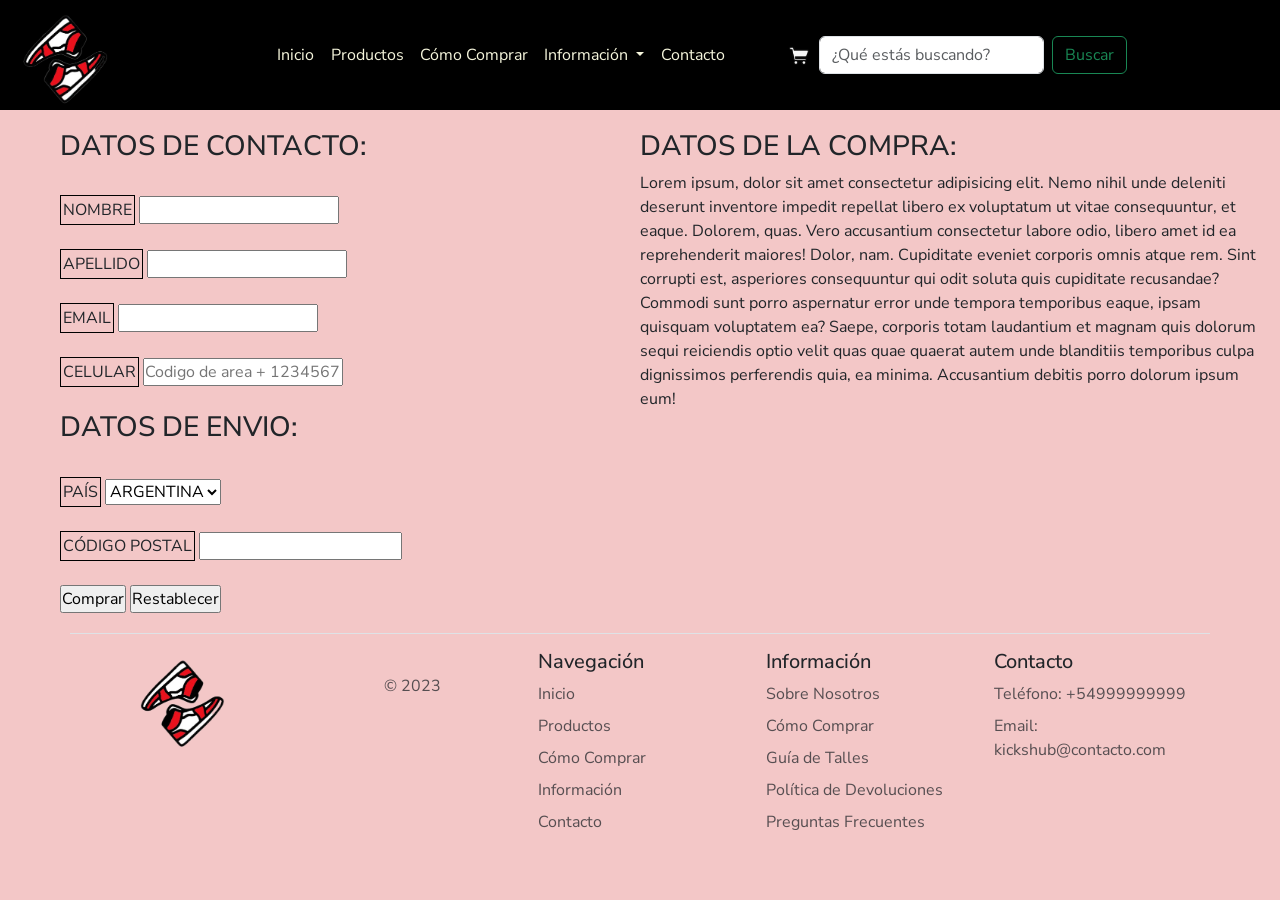
<file: pages/carrito.html>
<!DOCTYPE html>
<html lang="en">

<head>
    <meta charset="UTF-8">
    <meta name="viewport" content="width=device-width, initial-scale=1.0">
    <title>Document</title>
    <!-- CSS -->
    <link rel="stylesheet" href="../css/style.css">
    <link rel="shortcut icon" href="../img/Jordan color remove .png" type="image/x-icon">
    <!-- Font -->
    <link rel="preconnect" href="https://fonts.googleapis.com">
    <link rel="preconnect" href="https://fonts.gstatic.com" crossorigin>
    <link href="https://fonts.googleapis.com/css2?family=Nunito+Sans&display=swap" rel="stylesheet">
    <!-- BOOTSTRAP -->
    <link href="https://cdn.jsdelivr.net/npm/bootstrap@5.3.0/dist/css/bootstrap.min.css" rel="stylesheet"
        integrity="sha384-9ndCyUaIbzAi2FUVXJi0CjmCapSmO7SnpJef0486qhLnuZ2cdeRhO02iuK6FUUVM" crossorigin="anonymous">
</head>

<body class="content">
    <header class="header">
        <nav class="navbar navbar-expand-lg bg-body-tertiary">
            <div class="contenedor container-fluid">
                <div class="divLogo">
                    <a class="logo navbar-brand" href="../index.html"><img class="logoImagen"
                            src="../img/Jordan color remove .png" alt="logo"></a>
                </div>
                <button class="navbar-toggler" type="button" data-bs-toggle="collapse"
                    data-bs-target="#navbarSupportedContent" aria-controls="navbarSupportedContent"
                    aria-expanded="false" aria-label="Toggle navigation">
                    <span class="navbar-toggler-icon"></span>
                </button>
                <div class="divUl collapse navbar-collapse" id="navbarSupportedContent">
                    <div class="divNavbar">
                        <div class="divLista">
                            <ul class="lista navbar-nav me-5 mb-2 mb-lg-0">
                                <li class="navLi nav-item">
                                    <a class="navTitulo nav-link" aria-current="page" href="../index.html">Inicio</a>
                                </li>
                                <li class="navLi nav-item">
                                    <a class="navTitulo nav-link" href="productos.html">Productos</a>
                                </li>
                                <li class="navLi nav-item">
                                    <a class="navTitulo nav-link" href="comocomprar.html">Cómo Comprar</a>
                                </li>
                                <li class="navLi listaInfo nav-item dropdown">
                                    <a class="navTitulo nav-link dropdown-toggle" href="#" role="button"
                                        data-bs-toggle="dropdown" aria-expanded="false">
                                        Información
                                    </a>
                                    <ul class="ulInfo dropdown-menu">
                                        <li><a class="itemInfo dropdown-item" href="informacion.html">Sobre Nosotros</a></li>
                                        <li><a class="itemInfo dropdown-item" href="comocomprar.html">Cómo Comprar</a></li>
                                        <li><a class="itemInfo dropdown-item" href="informacion.html">Guía de Talles</a></li>
                                        <li><a class="itemInfo dropdown-item" href="informacion.html">Política de Devoluciones</a></li>
                                        <li><a class="itemInfo dropdown-item" href="informacion.html">Preguntas Frecuentes</a></li>
                                    </ul>
                                </li>
                                <li class="navLi nav-item">
                                    <a class="navTitulo nav-link" href="contacto.html">Contacto</a>
                                </li>
                            </ul>
                        </div>
                        <div class="busqueda">
                            <a href="carrito.html"><img class="carrito" src="../img/carrito-removebg-preview (2).png" alt="carrito"></a>
                            <form class="d-flex" role="search">
                                <input class="form-control me-2" type="search" placeholder="¿Qué estás buscando?"
                                    aria-label="Search">
                                <button class="btn btn-outline-success" type="submit">Buscar</button>
                            </form>
                        </div>
                    </div>
                </div>
            </div>
        </nav>
    </header>

    <div class="contactoContentCarrito">
        <div class="column">
            <div class="contactoForm">
                <form action="" class="formulario">
                    <h3>DATOS DE CONTACTO:</h3>

                    <br>

                    <label for="nombre">NOMBRE</label>
                    <input type="text" required class="inputContacto" id="nombre" >

                    <br><br>

                    <label for="apellido">APELLIDO</label>
                    <input type="text" required class="inputContacto" id="apellido">

                    <br><br>

                    <label for="email">EMAIL</label>
                    <input type="email" required class="inputContacto" id="email">

                    <br><br>

                    <label for="celular">CELULAR</label>
                    <input type="tel" pattern="[0-9]{10}" inputmode="numeric" id="celular"
                        placeholder="Codigo de area + 1234567" class="inputContacto" required>

                    <br><br>

                    <h3>DATOS DE ENVIO:</h3>

                    <br>

                    <label for="pais">PAÍS</label>
                    <select name="pais" id="pais">
                        <option value="argentina">ARGENTINA</option>
                        <option value="uruguay">URUGUAY</option>
                    </select>

                    <br><br>

                    <label for="cod">CÓDIGO POSTAL</label>
                    <input type="text" pattern="[0-9]{5}" required id="cod">

                    <br><br>

                    <input type="submit" value="Comprar" id="enviar">
                    <input type="reset" value="Restablecer" id="reset">
                </form>
            </div>
        </div>

        <div class="column">
            <div class="datosCompra">
                <h3>DATOS DE LA COMPRA:</h3>

                <p>Lorem ipsum, dolor sit amet consectetur adipisicing elit. Nemo nihil unde deleniti deserunt inventore
                    impedit repellat libero ex voluptatum ut vitae consequuntur, et eaque. Dolorem, quas. Vero
                    accusantium consectetur labore odio, libero amet id ea reprehenderit maiores! Dolor, nam. Cupiditate
                    eveniet corporis omnis atque rem. Sint corrupti est, asperiores consequuntur qui odit soluta quis
                    cupiditate recusandae? Commodi sunt porro aspernatur error unde tempora temporibus eaque, ipsam
                    quisquam voluptatem ea? Saepe, corporis totam laudantium et magnam quis dolorum sequi reiciendis
                    optio velit quas quae quaerat autem unde blanditiis temporibus culpa dignissimos perferendis quia,
                    ea minima. Accusantium debitis porro dolorum ipsum eum!</p>
            </div>
        </div>
    </div>

    <div class="footer">
        <div class="container">
            <footer class="row row-cols-1 row-cols-sm-2 row-cols-md-5 py-3 my-auto border-top">
                <div class="col mb-3">
                    <a href="../index.html"
                        class="d-flex align-items-center mb-3 link-body-emphasis text-decoration-none justify-content-center text-center">
                        <img src="../img/Jordan color remove .png" alt="logo" class="logoFooter">
                    </a>
                </div>

                <div class="col mb-3">
                    <p class="d-flex align-items-center mb-3 pt-4 text-body-secondary justify-content-center text-center">© 2023
                    </p>
                </div>

                <div class="col mb-3">
                    <h5>Navegación</h5>
                    <ul class="nav flex-column">
                        <li class="nav-item mb-2"><a href="../index.html"
                                class="nav-link p-0 text-body-secondary">Inicio</a></li>
                        <li class="nav-item mb-2"><a href="productos.html"
                                class="nav-link p-0 text-body-secondary">Productos</a>
                        </li>
                        <li class="nav-item mb-2"><a href="comocomprar.html"
                                class="nav-link p-0 text-body-secondary">Cómo
                                Comprar</a>
                        </li>
                        <li class="nav-item mb-2"><a href="informacion.html"
                                class="nav-link p-0 text-body-secondary">Información</a>
                        </li>
                        <li class="nav-item mb-2"><a href="contacto.html"
                                class="nav-link p-0 text-body-secondary">Contacto</a>
                        </li>
                    </ul>
                </div>

                <div class="col mb-3">
                    <h5>Información</h5>
                    <ul class="nav flex-column">
                        <li class="nav-item mb-2"><a href="informacion.html"
                                class="nav-link p-0 text-body-secondary">Sobre
                                Nosotros</a></li>
                        <li class="nav-item mb-2"><a href="comocomprar.html"
                                class="nav-link p-0 text-body-secondary">Cómo
                                Comprar</a>
                        </li>
                        <li class="nav-item mb-2"><a href="informacion.html"
                                class="nav-link p-0 text-body-secondary">Guía de
                                Talles</a></li>
                        <li class="nav-item mb-2"><a href="informacion.html"
                                class="nav-link p-0 text-body-secondary">Política de
                                Devoluciones</a></li>
                        <li class="nav-item mb-2"><a href="informacion.html"
                                class="nav-link p-0 text-body-secondary">Preguntas
                                Frecuentes</a></li>
                    </ul>
                </div>

                <div class="col mb-3">
                    <h5>Contacto</h5>
                    <ul class="nav flex-column">
                        <li class="nav-item mb-2"><a href="#" class="nav-link p-0 text-body-secondary">Teléfono:
                                +54999999999</a></li>
                        <li class="nav-item mb-2"><a href="#" class="nav-link p-0 text-body-secondary">Email:
                                kickshub@contacto.com</a></li>
                    </ul>
                </div>
            </footer>
        </div>
    </div>

    <script src="https://cdn.jsdelivr.net/npm/bootstrap@5.3.0/dist/js/bootstrap.bundle.min.js"
        integrity="sha384-geWF76RCwLtnZ8qwWowPQNguL3RmwHVBC9FhGdlKrxdiJJigb/j/68SIy3Te4Bkz" crossorigin="anonymous">
        </script>
</body>

</html>
</file>
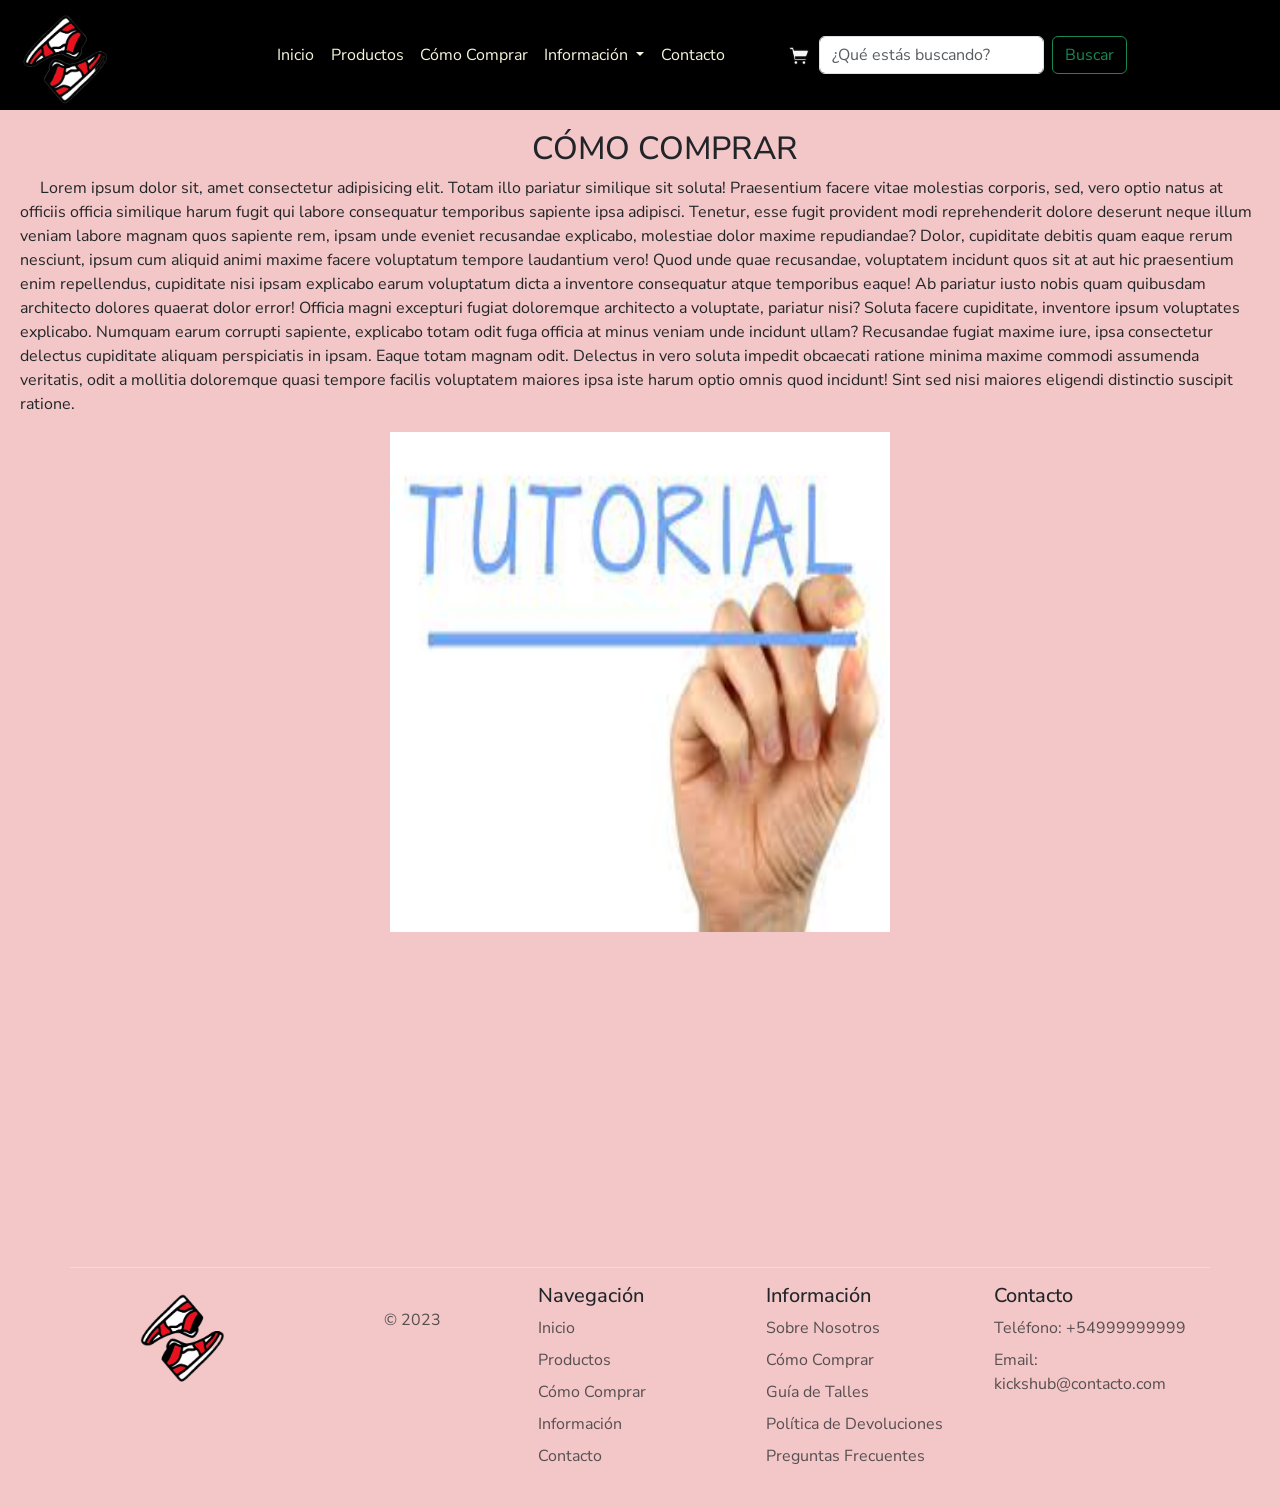
<file: pages/comocomprar.html>
<!DOCTYPE html>
<html lang="en">

<head>
    <meta charset="UTF-8">
    <meta name="viewport" content="width=device-width, initial-scale=1.0">
    <title>CÓMO COMPRAR | KICK'S HUB</title>
    <!-- CSS -->
    <link rel="stylesheet" href="../css/style.css">
    <link rel="shortcut icon" href="../img/Jordan color remove .png" type="image/x-icon">
    <!-- Font -->
    <link rel="preconnect" href="https://fonts.googleapis.com">
    <link rel="preconnect" href="https://fonts.gstatic.com" crossorigin>
    <link href="https://fonts.googleapis.com/css2?family=Nunito+Sans&display=swap" rel="stylesheet">
    <!-- BOOTSTRAP -->
    <link href="https://cdn.jsdelivr.net/npm/bootstrap@5.3.0/dist/css/bootstrap.min.css" rel="stylesheet"
        integrity="sha384-9ndCyUaIbzAi2FUVXJi0CjmCapSmO7SnpJef0486qhLnuZ2cdeRhO02iuK6FUUVM" crossorigin="anonymous">
</head>

<body class="content">
    <header class="header">
        <nav class="navbar navbar-expand-lg bg-body-tertiary">
            <div class="contenedor container-fluid">
                <div class="divLogo">
                    <a class="logo navbar-brand" href="../index.html"><img class="logoImagen"
                            src="../img/Jordan color remove .png" alt="logo"></a>
                </div>
                <button class="navbar-toggler" type="button" data-bs-toggle="collapse"
                    data-bs-target="#navbarSupportedContent" aria-controls="navbarSupportedContent"
                    aria-expanded="false" aria-label="Toggle navigation">
                    <span class="navbar-toggler-icon"></span>
                </button>
                <div class="divUl collapse navbar-collapse" id="navbarSupportedContent">
                    <div class="divNavbar">
                        <div class="divLista">
                            <ul class="lista navbar-nav me-5 mb-2 mb-lg-0">
                                <li class="navLi nav-item">
                                    <a class="navTitulo nav-link" aria-current="page" href="../index.html">Inicio</a>
                                </li>
                                <li class="navLi nav-item">
                                    <a class="navTitulo nav-link" href="productos.html">Productos</a>
                                </li>
                                <li class="navLi nav-item">
                                    <a class="navTitulo nav-link" href="comocomprar.html">Cómo Comprar</a>
                                </li>
                                <li class="navLi listaInfo nav-item dropdown">
                                    <a class="navTitulo nav-link dropdown-toggle" href="#" role="button"
                                        data-bs-toggle="dropdown" aria-expanded="false">
                                        Información
                                    </a>
                                    <ul class="ulInfo dropdown-menu">
                                        <li><a class="itemInfo dropdown-item" href="informacion.html">Sobre Nosotros</a></li>
                                        <li><a class="itemInfo dropdown-item" href="comocomprar.html">Cómo Comprar</a></li>
                                        <li><a class="itemInfo dropdown-item" href="informacion.html">Guía de Talles</a></li>
                                        <li><a class="itemInfo dropdown-item" href="informacion.html">Política de Devoluciones</a></li>
                                        <li><a class="itemInfo dropdown-item" href="informacion.html">Preguntas Frecuentes</a></li>
                                    </ul>
                                </li>
                                <li class="navLi nav-item">
                                    <a class="navTitulo nav-link" href="contacto.html">Contacto</a>
                                </li>
                            </ul>
                        </div>
                        <div class="busqueda">
                            <a href="carrito.html"><img class="carrito" src="../img/carrito-removebg-preview (2).png" alt="carrito"></a>
                            <form class="d-flex" role="search">
                                <input class="form-control me-2" type="search" placeholder="¿Qué estás buscando?"
                                    aria-label="Search">
                                <button class="btn btn-outline-success" type="submit">Buscar</button>
                            </form>
                        </div>
                    </div>
                </div>
            </div>
        </nav>
    </header>

    <div class="comoComprar">
        <h2>CÓMO COMPRAR</h2>

        <div class="comoComprarContent">
            <p>Lorem ipsum dolor sit, amet consectetur adipisicing elit. Totam illo pariatur similique sit soluta!
                Praesentium facere vitae molestias corporis, sed, vero optio natus at officiis officia similique harum
                fugit qui labore consequatur temporibus sapiente ipsa adipisci. Tenetur, esse fugit provident modi
                reprehenderit dolore deserunt neque illum veniam labore magnam quos sapiente rem, ipsam unde eveniet
                recusandae explicabo, molestiae dolor maxime repudiandae? Dolor, cupiditate debitis quam eaque rerum
                nesciunt, ipsum cum aliquid animi maxime facere voluptatum tempore laudantium vero! Quod unde quae
                recusandae, voluptatem incidunt quos sit at aut hic praesentium enim repellendus, cupiditate nisi ipsam
                explicabo earum voluptatum dicta a inventore consequatur atque temporibus eaque! Ab pariatur iusto nobis
                quam quibusdam architecto dolores quaerat dolor error! Officia magni excepturi fugiat doloremque
                architecto a voluptate, pariatur nisi? Soluta facere cupiditate, inventore ipsum voluptates explicabo.
                Numquam earum corrupti sapiente, explicabo totam odit fuga officia at minus veniam unde incidunt ullam?
                Recusandae fugiat maxime iure, ipsa consectetur delectus cupiditate aliquam perspiciatis in ipsam. Eaque
                totam magnam odit. Delectus in vero soluta impedit obcaecati ratione minima maxime commodi assumenda
                veritatis, odit a mollitia doloremque quasi tempore facilis voluptatem maiores ipsa iste harum optio
                omnis quod incidunt! Sint sed nisi maiores eligendi distinctio suscipit ratione.</p>

            <img src="../img/tutorial-min.jpg" alt="imagenTutorial" class="imagenTutorial">

            <iframe class="videoTutorial" width="560" height="315" src="https://www.youtube.com/embed/YJcUXLaJD6o"
                title="YouTube video player" frameborder="0" ; autoplay; clipboard-write; encrypted-media; gyroscope;
                picture-in-picture; web-share" allowfullscreen></iframe>
        </div>
    </div>

    <div class="footer">
        <div class="container">
            <footer class="row row-cols-1 row-cols-sm-2 row-cols-md-5 py-3 my-auto border-top">
                <div class="col mb-3">
                    <a href="../index.html"
                        class="d-flex align-items-center mb-3 link-body-emphasis text-decoration-none justify-content-center text-center">
                        <img src="../img/Jordan color remove .png" alt="logo" class="logoFooter">
                    </a>
                </div>

                <div class="col mb-3">
                    <p class="d-flex align-items-center mb-3 justify-content-right pt-4 text-body-secondary justify-content-center text-center">© 2023
                    </p>
                </div>

                <div class="col mb-3">
                    <h5>Navegación</h5>
                    <ul class="nav flex-column">
                        <li class="nav-item mb-2"><a href="../index.html"
                                class="nav-link p-0 text-body-secondary">Inicio</a></li>
                        <li class="nav-item mb-2"><a href="productos.html"
                                class="nav-link p-0 text-body-secondary">Productos</a>
                        </li>
                        <li class="nav-item mb-2"><a href="comocomprar.html"
                                class="nav-link p-0 text-body-secondary">Cómo
                                Comprar</a>
                        </li>
                        <li class="nav-item mb-2"><a href="informacion.html" class="nav-link p-0 text-body-secondary">Información</a>
                        </li>
                        <li class="nav-item mb-2"><a href="contacto.html" class="nav-link p-0 text-body-secondary">Contacto</a>
                        </li>
                    </ul>
                </div>

                <div class="col mb-3">
                    <h5>Información</h5>
                    <ul class="nav flex-column">
                        <li class="nav-item mb-2"><a href="informacion.html" class="nav-link p-0 text-body-secondary">Sobre
                                Nosotros</a></li>
                        <li class="nav-item mb-2"><a href="comocomprar.html"
                                class="nav-link p-0 text-body-secondary">Cómo
                                Comprar</a>
                        </li>
                        <li class="nav-item mb-2"><a href="informacion.html" class="nav-link p-0 text-body-secondary">Guía de
                                Talles</a></li>
                        <li class="nav-item mb-2"><a href="informacion.html" class="nav-link p-0 text-body-secondary">Política de
                                Devoluciones</a></li>
                        <li class="nav-item mb-2"><a href="informacion.html" class="nav-link p-0 text-body-secondary">Preguntas
                                Frecuentes</a></li>
                    </ul>
                </div>

                <div class="col mb-3">
                    <h5>Contacto</h5>
                    <ul class="nav flex-column">
                        <li class="nav-item mb-2"><a href="#" class="nav-link p-0 text-body-secondary">Teléfono:
                                +54999999999</a></li>
                        <li class="nav-item mb-2"><a href="#" class="nav-link p-0 text-body-secondary">Email:
                                kickshub@contacto.com</a></li>
                    </ul>
                </div>
            </footer>
        </div>
    </div>
    <script src="https://cdn.jsdelivr.net/npm/bootstrap@5.3.0/dist/js/bootstrap.bundle.min.js" integrity="sha384-geWF76RCwLtnZ8qwWowPQNguL3RmwHVBC9FhGdlKrxdiJJigb/j/68SIy3Te4Bkz" crossorigin="anonymous">
    </script>
</body>

</html>
</file>
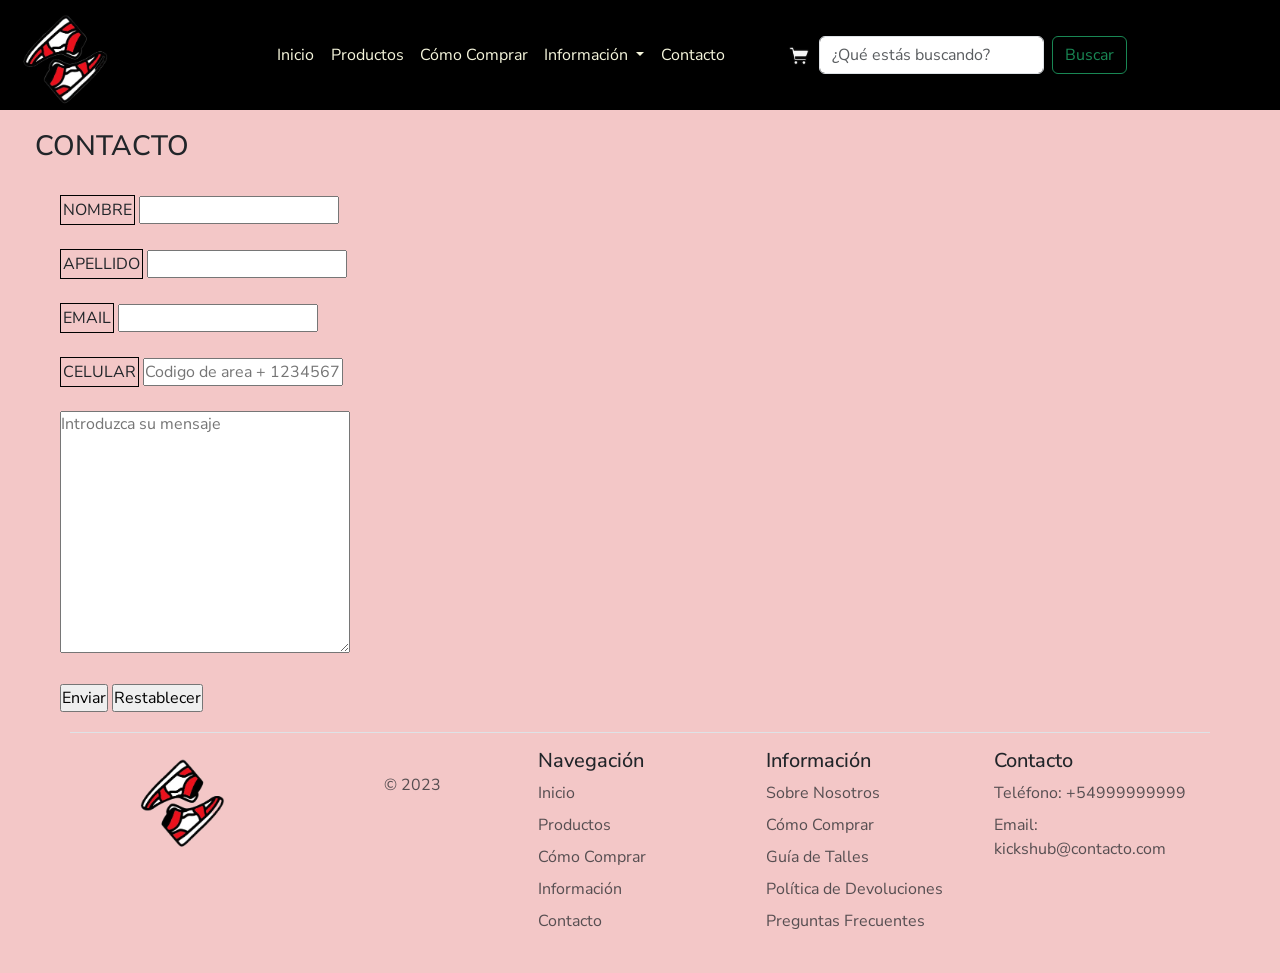
<file: pages/contacto.html>
<!DOCTYPE html>
<html lang="es">

<head>
    <meta charset="UTF-8">
    <meta name="viewport" content="width=device-width, initial-scale=1.0">
    <title>CONTACTO | KICK'S HUB</title>
    <!-- CSS -->
    <link rel="stylesheet" href="../css/style.css">
    <link rel="shortcut icon" href="../img/Jordan color remove .png" type="image/x-icon">
    <!-- Font -->
    <link rel="preconnect" href="https://fonts.googleapis.com">
    <link rel="preconnect" href="https://fonts.gstatic.com" crossorigin>
    <link href="https://fonts.googleapis.com/css2?family=Nunito+Sans&display=swap" rel="stylesheet">
    <!-- BOOTSTRAP -->
    <link href="https://cdn.jsdelivr.net/npm/bootstrap@5.3.0/dist/css/bootstrap.min.css" rel="stylesheet"
        integrity="sha384-9ndCyUaIbzAi2FUVXJi0CjmCapSmO7SnpJef0486qhLnuZ2cdeRhO02iuK6FUUVM" crossorigin="anonymous">
</head>

<body class="content">
    <header class="header">
        <nav class="navbar navbar-expand-lg bg-body-tertiary">
            <div class="contenedor container-fluid">
                <div class="divLogo">
                    <a class="logo navbar-brand" href="../index.html"><img class="logoImagen"
                            src="../img/Jordan color remove .png" alt="logo"></a>
                </div>
                <button class="navbar-toggler" type="button" data-bs-toggle="collapse"
                    data-bs-target="#navbarSupportedContent" aria-controls="navbarSupportedContent"
                    aria-expanded="false" aria-label="Toggle navigation">
                    <span class="navbar-toggler-icon"></span>
                </button>
                <div class="divUl collapse navbar-collapse" id="navbarSupportedContent">
                    <div class="divNavbar">
                        <div class="divLista">
                            <ul class="lista navbar-nav me-5 mb-2 mb-lg-0">
                                <li class="navLi nav-item">
                                    <a class="navTitulo nav-link" aria-current="page" href="../index.html">Inicio</a>
                                </li>
                                <li class="navLi nav-item">
                                    <a class="navTitulo nav-link" href="productos.html">Productos</a>
                                </li>
                                <li class="navLi nav-item">
                                    <a class="navTitulo nav-link" href="comocomprar.html">Cómo Comprar</a>
                                </li>
                                <li class="navLi listaInfo nav-item dropdown">
                                    <a class="navTitulo nav-link dropdown-toggle" href="#" role="button"
                                        data-bs-toggle="dropdown" aria-expanded="false">
                                        Información
                                    </a>
                                    <ul class="ulInfo dropdown-menu">
                                        <li><a class="itemInfo dropdown-item" href="informacion.html">Sobre Nosotros</a></li>
                                        <li><a class="itemInfo dropdown-item" href="comocomprar.html">Cómo Comprar</a></li>
                                        <li><a class="itemInfo dropdown-item" href="informacion.html">Guía de Talles</a></li>
                                        <li><a class="itemInfo dropdown-item" href="informacion.html">Política de Devoluciones</a></li>
                                        <li><a class="itemInfo dropdown-item" href="informacion.html">Preguntas Frecuentes</a></li>
                                    </ul>
                                </li>
                                <li class="navLi nav-item">
                                    <a class="navTitulo nav-link" href="contacto.html">Contacto</a>
                                </li>
                            </ul>
                        </div>
                        <div class="busqueda">
                            <a href="carrito.html"><img class="carrito" src="../img/carrito-removebg-preview (2).png" alt="carrito"></a>
                            <form class="d-flex" role="search">
                                <input class="form-control me-2" type="search" placeholder="¿Qué estás buscando?"
                                    aria-label="Search">
                                <button class="btn btn-outline-success" type="submit">Buscar</button>
                            </form>
                        </div>
                    </div>
                </div>
            </div>
        </nav>
    </header>

    <div class="contactoContent">

        <div class="h3ContactoDiv">
            <h3 class="h3Contacto">CONTACTO</h3>
        </div>

        <br>

        <div class="contactoForm">
            <form action="" class="formulario">
                <label for="nombre">NOMBRE</label>
                <input type="text" required class="inputContacto" id="nombre">

                <br><br>

                <label for="apellido">APELLIDO</label>
                <input type="text" required class="inputContacto" id="apellido">

                <br><br>

                <label for="email">EMAIL</label>
                <input type="email" required class="inputContacto" id="email">

                <br><br>

                <label for="celular">CELULAR</label>
                <input type="tel" pattern="[0-9]{10}" inputmode="numeric" id="celular" placeholder="Codigo de area + 1234567" class="inputContacto" required>

                <br><br>

                <textarea name="mensaje" id="mensaje" cols="30" rows="10" placeholder="Introduzca su mensaje" required></textarea>

                <br><br>

                <input type="submit" value="Enviar" id="enviar">
                <input type="reset" value="Restablecer" id="reset">

            </form>

        </div>

    </div>


    <div class="footer">
        <div class="container">
            <footer class="row row-cols-1 row-cols-sm-2 row-cols-md-5 py-3 my-auto border-top">
                <div class="col mb-3">
                    <a href="../index.html"
                        class="d-flex align-items-center mb-3 link-body-emphasis text-decoration-none justify-content-center text-center">
                        <img src="../img/Jordan color remove .png" alt="logo" class="logoFooter">
                    </a>
                </div>

                <div class="col mb-3">
                    <p class="d-flex align-items-center mb-3 pt-4 text-body-secondary justify-content-center text-center">© 2023
                    </p>
                </div>

                <div class="col mb-3">
                    <h5>Navegación</h5>
                    <ul class="nav flex-column">
                        <li class="nav-item mb-2"><a href="../index.html"
                                class="nav-link p-0 text-body-secondary">Inicio</a></li>
                        <li class="nav-item mb-2"><a href="productos.html"
                                class="nav-link p-0 text-body-secondary">Productos</a>
                        </li>
                        <li class="nav-item mb-2"><a href="comocomprar.html"
                                class="nav-link p-0 text-body-secondary">Cómo
                                Comprar</a>
                        </li>
                        <li class="nav-item mb-2"><a href="informacion.html"
                                class="nav-link p-0 text-body-secondary">Información</a>
                        </li>
                        <li class="nav-item mb-2"><a href="contacto.html"
                                class="nav-link p-0 text-body-secondary">Contacto</a>
                        </li>
                    </ul>
                </div>

                <div class="col mb-3">
                    <h5>Información</h5>
                    <ul class="nav flex-column">
                        <li class="nav-item mb-2"><a href="informacion.html"
                                class="nav-link p-0 text-body-secondary">Sobre
                                Nosotros</a></li>
                        <li class="nav-item mb-2"><a href="comocomprar.html"
                                class="nav-link p-0 text-body-secondary">Cómo
                                Comprar</a>
                        </li>
                        <li class="nav-item mb-2"><a href="informacion.html"
                                class="nav-link p-0 text-body-secondary">Guía de
                                Talles</a></li>
                        <li class="nav-item mb-2"><a href="informacion.html"
                                class="nav-link p-0 text-body-secondary">Política de
                                Devoluciones</a></li>
                        <li class="nav-item mb-2"><a href="informacion.html"
                                class="nav-link p-0 text-body-secondary">Preguntas
                                Frecuentes</a></li>
                    </ul>
                </div>

                <div class="col mb-3">
                    <h5>Contacto</h5>
                    <ul class="nav flex-column">
                        <li class="nav-item mb-2"><a href="#" class="nav-link p-0 text-body-secondary">Teléfono:
                                +54999999999</a></li>
                        <li class="nav-item mb-2"><a href="#" class="nav-link p-0 text-body-secondary">Email:
                                kickshub@contacto.com</a></li>
                    </ul>
                </div>
            </footer>
        </div>
    </div>

    <script src="https://cdn.jsdelivr.net/npm/bootstrap@5.3.0/dist/js/bootstrap.bundle.min.js"
        integrity="sha384-geWF76RCwLtnZ8qwWowPQNguL3RmwHVBC9FhGdlKrxdiJJigb/j/68SIy3Te4Bkz" crossorigin="anonymous">
        </script>
</body>

</html>
</file>
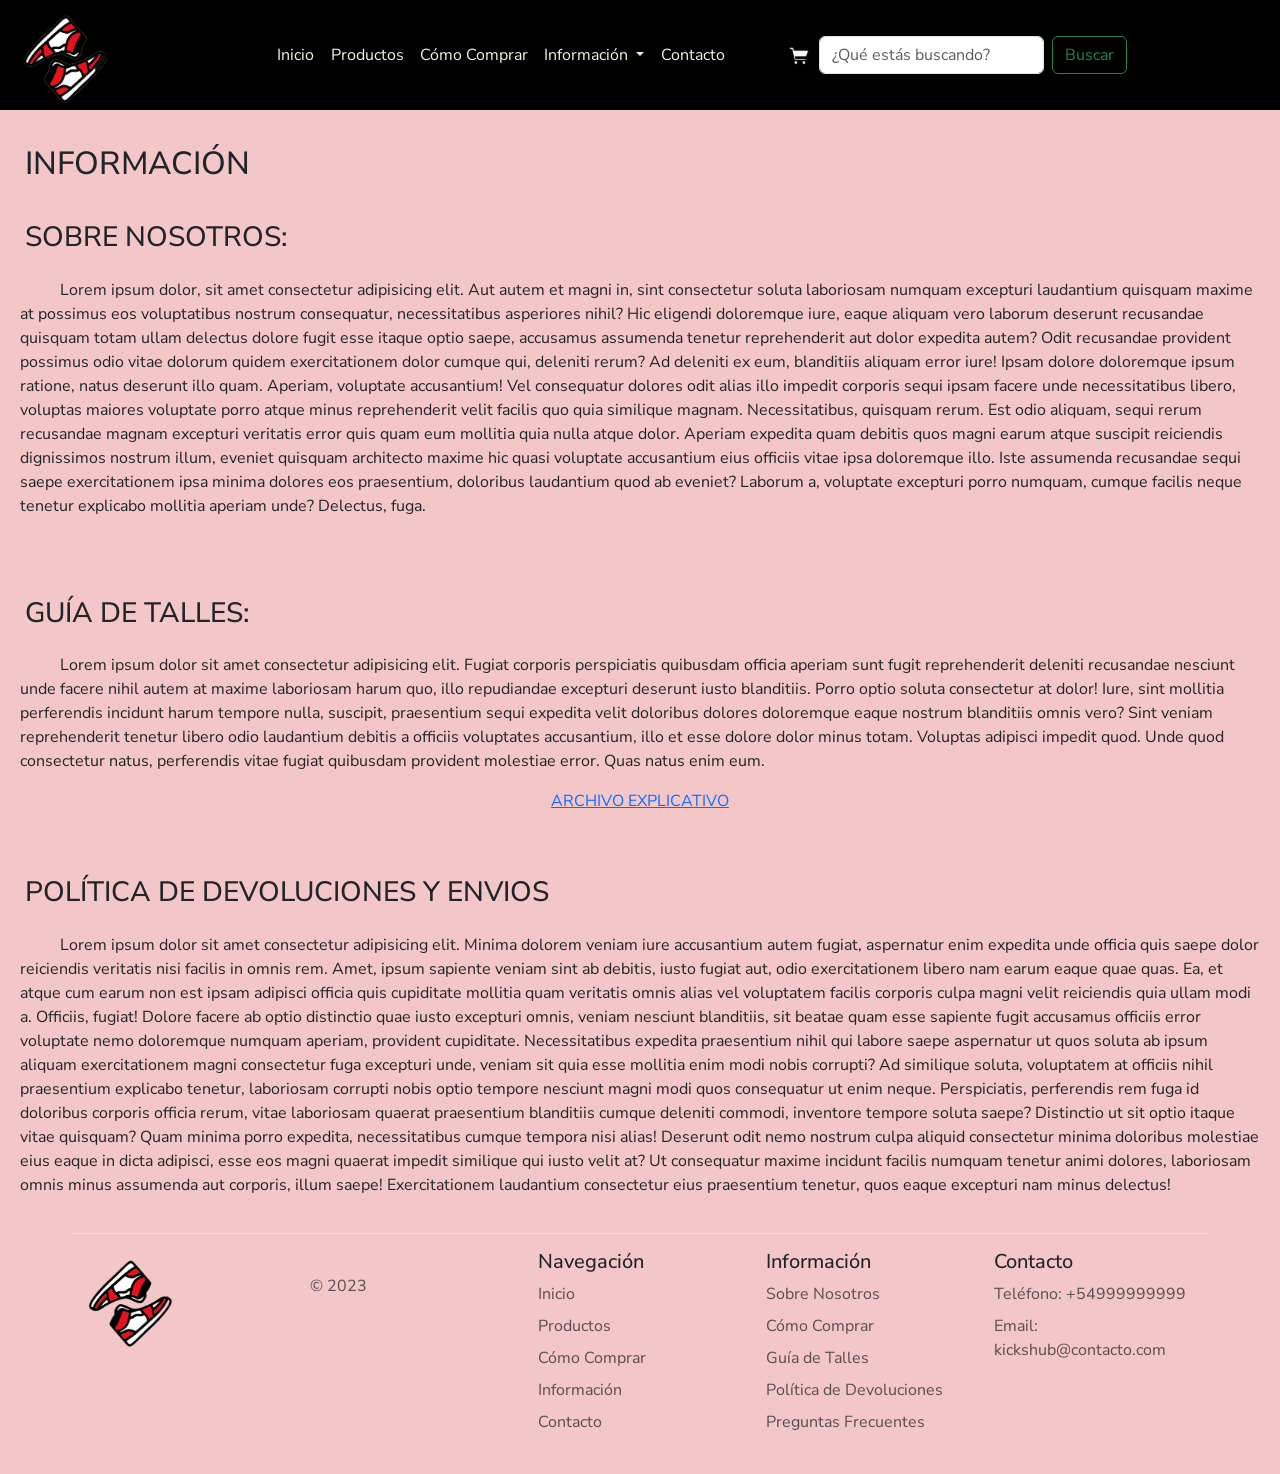
<file: pages/informacion.html>
<!DOCTYPE html>
<html lang="es">

<head>
    <meta charset="UTF-8">
    <meta name="viewport" content="width=device-width, initial-scale=1.0">
    <title>INFORMACIÓN | KICK'S HUB</title>
    <!-- CSS -->
    <link rel="stylesheet" href="../css/style.css">
    <link rel="shortcut icon" href="../img/Jordan color remove .png" type="image/x-icon">
    <!-- Font -->
    <link rel="preconnect" href="https://fonts.googleapis.com">
    <link rel="preconnect" href="https://fonts.gstatic.com" crossorigin>
    <link href="https://fonts.googleapis.com/css2?family=Nunito+Sans&display=swap" rel="stylesheet">
    <!-- BOOTSTRAP -->
    <link href="https://cdn.jsdelivr.net/npm/bootstrap@5.3.0/dist/css/bootstrap.min.css" rel="stylesheet"
        integrity="sha384-9ndCyUaIbzAi2FUVXJi0CjmCapSmO7SnpJef0486qhLnuZ2cdeRhO02iuK6FUUVM" crossorigin="anonymous">
</head>

<body class="content">
    <header class="header">
        <nav class="navbar navbar-expand-lg bg-body-tertiary">
            <div class="contenedor container-fluid">
                <div class="divLogo">
                    <a class="logo navbar-brand" href="../index.html"><img class="logoImagen"
                            src="../img/Jordan color remove .png" alt="logo"></a>
                </div>
                <button class="navbar-toggler" type="button" data-bs-toggle="collapse"
                    data-bs-target="#navbarSupportedContent" aria-controls="navbarSupportedContent"
                    aria-expanded="false" aria-label="Toggle navigation">
                    <span class="navbar-toggler-icon"></span>
                </button>
                <div class="divUl collapse navbar-collapse" id="navbarSupportedContent">
                    <div class="divNavbar">
                        <div class="divLista">
                            <ul class="lista navbar-nav me-5 mb-2 mb-lg-0">
                                <li class="navLi nav-item">
                                    <a class="navTitulo nav-link" aria-current="page" href="../index.html">Inicio</a>
                                </li>
                                <li class="navLi nav-item">
                                    <a class="navTitulo nav-link" href="productos.html">Productos</a>
                                </li>
                                <li class="navLi nav-item">
                                    <a class="navTitulo nav-link" href="comocomprar.html">Cómo Comprar</a>
                                </li>
                                <li class="navLi listaInfo nav-item dropdown">
                                    <a class="navTitulo nav-link dropdown-toggle" href="#" role="button"
                                        data-bs-toggle="dropdown" aria-expanded="false">
                                        Información
                                    </a>
                                    <ul class="ulInfo dropdown-menu">
                                        <li><a class="itemInfo dropdown-item" href="informacion.html">Sobre Nosotros</a></li>
                                        <li><a class="itemInfo dropdown-item" href="comocomprar.html">Cómo Comprar</a></li>
                                        <li><a class="itemInfo dropdown-item" href="informacion.html">Guía de Talles</a></li>
                                        <li><a class="itemInfo dropdown-item" href="informacion.html">Política de Devoluciones</a></li>
                                        <li><a class="itemInfo dropdown-item" href="informacion.html">Preguntas Frecuentes</a></li>
                                    </ul>
                                </li>
                                <li class="navLi nav-item">
                                    <a class="navTitulo nav-link" href="contacto.html">Contacto</a>
                                </li>
                            </ul>
                        </div>
                        <div class="busqueda">
                            <a href="carrito.html"><img class="carrito" src="../img/carrito-removebg-preview (2).png" alt="carrito"></a>
                            <form class="d-flex" role="search">
                                <input class="form-control me-2" type="search" placeholder="¿Qué estás buscando?"
                                    aria-label="Search">
                                <button class="btn btn-outline-success" type="submit">Buscar</button>
                            </form>
                        </div>
                    </div>
                </div>
            </div>
        </nav>
    </header>

    <div class="info">
        <div class="infoContent">

            <h2 class="infoTitulo">INFORMACIÓN</h2>

            <div class="nosotros">
                <h3 class="h3Nosotros">SOBRE NOSOTROS:</h3>

                <p>Lorem ipsum dolor, sit amet consectetur adipisicing elit. Aut autem et magni in, sint consectetur soluta laboriosam numquam excepturi laudantium quisquam maxime at possimus eos voluptatibus nostrum consequatur, necessitatibus asperiores nihil? Hic eligendi doloremque iure, eaque aliquam vero laborum deserunt recusandae quisquam totam ullam delectus dolore fugit esse itaque optio saepe, accusamus assumenda tenetur reprehenderit aut dolor expedita autem? Odit recusandae provident possimus odio vitae dolorum quidem exercitationem dolor cumque qui, deleniti rerum? Ad deleniti ex eum, blanditiis aliquam error iure! Ipsam dolore doloremque ipsum ratione, natus deserunt illo quam. Aperiam, voluptate accusantium! Vel consequatur dolores odit alias illo impedit corporis sequi ipsam facere unde necessitatibus libero, voluptas maiores voluptate porro atque minus reprehenderit velit facilis quo quia similique magnam. Necessitatibus, quisquam rerum. Est odio aliquam, sequi rerum recusandae magnam excepturi veritatis error quis quam eum mollitia quia nulla atque dolor. Aperiam expedita quam debitis quos magni earum atque suscipit reiciendis dignissimos nostrum illum, eveniet quisquam architecto maxime hic quasi voluptate accusantium eius officiis vitae ipsa doloremque illo. Iste assumenda recusandae sequi saepe exercitationem ipsa minima dolores eos praesentium, doloribus laudantium quod ab eveniet? Laborum a, voluptate excepturi porro numquam, cumque facilis neque tenetur explicabo mollitia aperiam unde? Delectus, fuga.</p>
            </div>

            <br><br>

            <div class="guiaTalles">

                <h3 class="h3Guia">GUÍA DE TALLES:</h3>

                <div class="guiaTexto">
                    <p>Lorem ipsum dolor sit amet consectetur adipisicing elit. Fugiat corporis perspiciatis quibusdam officia aperiam sunt fugit reprehenderit deleniti recusandae nesciunt unde facere nihil autem at maxime laboriosam harum quo, illo repudiandae excepturi deserunt iusto blanditiis. Porro optio soluta consectetur at dolor! Iure, sint mollitia perferendis incidunt harum tempore nulla, suscipit, praesentium sequi expedita velit doloribus dolores doloremque eaque nostrum blanditiis omnis vero? Sint veniam reprehenderit tenetur libero odio laudantium debitis a officiis voluptates accusantium, illo et esse dolore dolor minus totam. Voluptas adipisci impedit quod. Unde quod consectetur natus, perferendis vitae fugiat quibusdam provident molestiae error. Quas natus enim eum.</p>
                </div>

                <div class="guiaArchivo">
                    <a href="../pdf/Loremx500.pdf" target="_blank" class="guiaArchivo">ARCHIVO EXPLICATIVO</a>
                </div>     
            </div>

            <br><br>

            <div class="politicaDevoluciones">
                <h3 class="h3Politica">POLÍTICA DE DEVOLUCIONES Y ENVIOS</h3>

                <div class="politicaTexto">
                    <p>Lorem ipsum dolor sit amet consectetur adipisicing elit. Minima dolorem veniam iure accusantium autem fugiat, aspernatur enim expedita unde officia quis saepe dolor reiciendis veritatis nisi facilis in omnis rem. Amet, ipsum sapiente veniam sint ab debitis, iusto fugiat aut, odio exercitationem libero nam earum eaque quae quas. Ea, et atque cum earum non est ipsam adipisci officia quis cupiditate mollitia quam veritatis omnis alias vel voluptatem facilis corporis culpa magni velit reiciendis quia ullam modi a. Officiis, fugiat! Dolore facere ab optio distinctio quae iusto excepturi omnis, veniam nesciunt blanditiis, sit beatae quam esse sapiente fugit accusamus officiis error voluptate nemo doloremque numquam aperiam, provident cupiditate. Necessitatibus expedita praesentium nihil qui labore saepe aspernatur ut quos soluta ab ipsum aliquam exercitationem magni consectetur fuga excepturi unde, veniam sit quia esse mollitia enim modi nobis corrupti? Ad similique soluta, voluptatem at officiis nihil praesentium explicabo tenetur, laboriosam corrupti nobis optio tempore nesciunt magni modi quos consequatur ut enim neque. Perspiciatis, perferendis rem fuga id doloribus corporis officia rerum, vitae laboriosam quaerat praesentium blanditiis cumque deleniti commodi, inventore tempore soluta saepe? Distinctio ut sit optio itaque vitae quisquam? Quam minima porro expedita, necessitatibus cumque tempora nisi alias! Deserunt odit nemo nostrum culpa aliquid consectetur minima doloribus molestiae eius eaque in dicta adipisci, esse eos magni quaerat impedit similique qui iusto velit at? Ut consequatur maxime incidunt facilis numquam tenetur animi dolores, laboriosam omnis minus assumenda aut corporis, illum saepe! Exercitationem laudantium consectetur eius praesentium tenetur, quos eaque excepturi nam minus delectus!</p>
                </div>

            </div>

        </div>

    </div>

    <div class="footer">
        <div class="container">
            <footer class="row row-cols-1 row-cols-sm-2 row-cols-md-5 py-3 my-auto border-top">
                <div class="col mb-3">
                    <a href="../index.html"
                        class="d-flex align-items-center mb-3 link-body-emphasis text-decoration-none">
                        <img src="../img/Jordan color remove .png" alt="logo" class="logoFooter">
                    </a>
                </div>

                <div class="col mb-3">
                    <p class="d-flex align-items-center mb-3 justify-content-right pt-4 text-body-secondary">© 2023
                    </p>
                </div>

                <div class="col mb-3">
                    <h5>Navegación</h5>
                    <ul class="nav flex-column">
                        <li class="nav-item mb-2"><a href="../index.html"
                                class="nav-link p-0 text-body-secondary">Inicio</a></li>
                        <li class="nav-item mb-2"><a href="productos.html"
                                class="nav-link p-0 text-body-secondary">Productos</a>
                        </li>
                        <li class="nav-item mb-2"><a href="comocomprar.html"
                                class="nav-link p-0 text-body-secondary">Cómo
                                Comprar</a>
                        </li>
                        <li class="nav-item mb-2"><a href="informacion.html" class="nav-link p-0 text-body-secondary">Información</a>
                        </li>
                        <li class="nav-item mb-2"><a href="contacto.html" class="nav-link p-0 text-body-secondary">Contacto</a>
                        </li>
                    </ul>
                </div>

                <div class="col mb-3">
                    <h5>Información</h5>
                    <ul class="nav flex-column">
                        <li class="nav-item mb-2"><a href="informacion.html" class="nav-link p-0 text-body-secondary">Sobre
                                Nosotros</a></li>
                        <li class="nav-item mb-2"><a href="comocomprar.html"
                                class="nav-link p-0 text-body-secondary">Cómo
                                Comprar</a>
                        </li>
                        <li class="nav-item mb-2"><a href="informacion.html" class="nav-link p-0 text-body-secondary">Guía de
                                Talles</a></li>
                        <li class="nav-item mb-2"><a href="informacion.html" class="nav-link p-0 text-body-secondary">Política de
                                Devoluciones</a></li>
                        <li class="nav-item mb-2"><a href="informacion.html" class="nav-link p-0 text-body-secondary">Preguntas
                                Frecuentes</a></li>
                    </ul>
                </div>

                <div class="col mb-3">
                    <h5>Contacto</h5>
                    <ul class="nav flex-column">
                        <li class="nav-item mb-2"><a href="#" class="nav-link p-0 text-body-secondary">Teléfono:
                                +54999999999</a></li>
                        <li class="nav-item mb-2"><a href="#" class="nav-link p-0 text-body-secondary">Email:
                                kickshub@contacto.com</a></li>
                    </ul>
                </div>
            </footer>
        </div>
    </div>

    <script src="https://cdn.jsdelivr.net/npm/bootstrap@5.3.0/dist/js/bootstrap.bundle.min.js"
        integrity="sha384-geWF76RCwLtnZ8qwWowPQNguL3RmwHVBC9FhGdlKrxdiJJigb/j/68SIy3Te4Bkz" crossorigin="anonymous">
        </script>
</body>

</html>
</file>
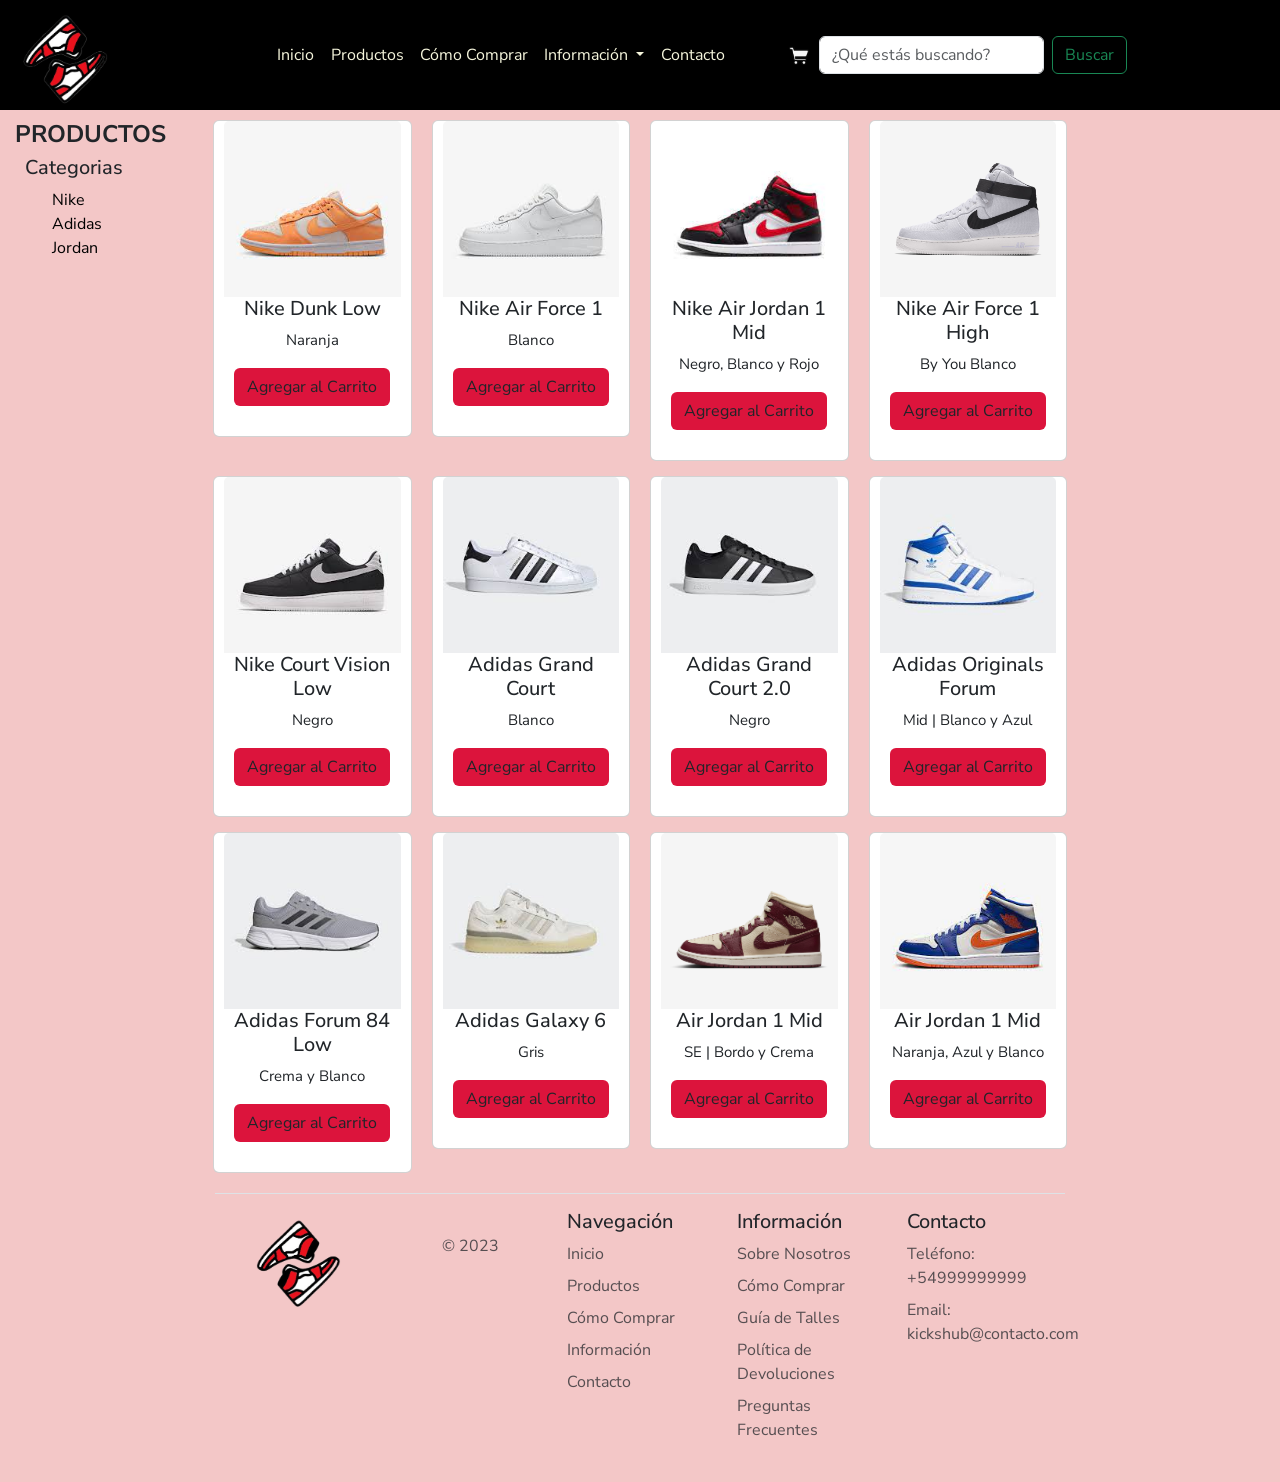
<file: pages/productos.html>
<!DOCTYPE html>
<html lang="es">

<head>
    <meta charset="UTF-8">
    <meta name="viewport" content="width=device-width, initial-scale=1.0">
    <title>PRODUCTOS | KICK'S HUB</title>
    <!-- CSS -->
    <link rel="stylesheet" href="../css/style.css">
    <link rel="shortcut icon" href="../img/Jordan color remove .png" type="image/x-icon">
    <!-- Font -->
    <link rel="preconnect" href="https://fonts.googleapis.com">
    <link rel="preconnect" href="https://fonts.gstatic.com" crossorigin>
    <link href="https://fonts.googleapis.com/css2?family=Nunito+Sans&display=swap" rel="stylesheet">
    <!-- BOOTSTRAP -->
    <link href="https://cdn.jsdelivr.net/npm/bootstrap@5.3.0/dist/css/bootstrap.min.css" rel="stylesheet"
        integrity="sha384-9ndCyUaIbzAi2FUVXJi0CjmCapSmO7SnpJef0486qhLnuZ2cdeRhO02iuK6FUUVM" crossorigin="anonymous">
</head>

<body class="content">
    <header class="header">
        <nav class="navbar navbar-expand-lg bg-body-tertiary">
            <div class="contenedor container-fluid">
                <div class="divLogo">
                    <a class="logo navbar-brand" href="../index.html"><img class="logoImagen"
                            src="../img/Jordan color remove .png" alt="logo"></a>
                </div>
                <button class="navbar-toggler" type="button" data-bs-toggle="collapse"
                    data-bs-target="#navbarSupportedContent" aria-controls="navbarSupportedContent"
                    aria-expanded="false" aria-label="Toggle navigation">
                    <span class="navbar-toggler-icon"></span>
                </button>
                <div class="divUl collapse navbar-collapse" id="navbarSupportedContent">
                    <div class="divNavbar">
                        <div class="divLista">
                            <ul class="lista navbar-nav me-5 mb-2 mb-lg-0">
                                <li class="navLi nav-item">
                                    <a class="navTitulo nav-link" aria-current="page" href="../index.html">Inicio</a>
                                </li>
                                <li class="navLi nav-item">
                                    <a class="navTitulo nav-link" href="productos.html">Productos</a>
                                </li>
                                <li class="navLi nav-item">
                                    <a class="navTitulo nav-link" href="comocomprar.html">Cómo Comprar</a>
                                </li>
                                <li class="navLi listaInfo nav-item dropdown">
                                    <a class="navTitulo nav-link dropdown-toggle" href="#" role="button"
                                        data-bs-toggle="dropdown" aria-expanded="false">
                                        Información
                                    </a>
                                    <ul class="ulInfo dropdown-menu">
                                        <li><a class="itemInfo dropdown-item" href="informacion.html">Sobre Nosotros</a></li>
                                        <li><a class="itemInfo dropdown-item" href="comocomprar.html">Cómo Comprar</a></li>
                                        <li><a class="itemInfo dropdown-item" href="informacion.html">Guía de Talles</a></li>
                                        <li><a class="itemInfo dropdown-item" href="informacion.html">Política de Devoluciones</a></li>
                                        <li><a class="itemInfo dropdown-item" href="informacion.html">Preguntas Frecuentes</a></li>
                                    </ul>
                                </li>
                                <li class="navLi nav-item">
                                    <a class="navTitulo nav-link" href="contacto.html">Contacto</a>
                                </li>
                            </ul>
                        </div>
                        <div class="busqueda">
                            <a href="carrito.html"><img class="carrito" src="../img/carrito-removebg-preview (2).png" alt="carrito"></a>
                            <form class="d-flex" role="search">
                                <input class="form-control me-2" type="search" placeholder="¿Qué estás buscando?"
                                    aria-label="Search">
                                <button class="btn btn-outline-success" type="submit">Buscar</button>
                            </form>
                        </div>
                    </div>
                </div>
            </div>
        </nav>
    </header>

    <div class="contenedorPadre">
        <nav class="navProductos">
            <h4 class="tituloProducto">PRODUCTOS</h4>
            <h5 class="categorias">Categorias</h5>
            <ul class="ulNavProductos">
                <li><a href="#">Nike</a></li>
                <li><a href="#">Adidas</a></li>
                <li><a href="#">Jordan</a></li>
            </ul>
        </nav>

        <div class="productos">
            <div class="row">
                <div class="col-xl-3 col-md-6 col-sm-12">
                    <div class="card text-center">
                        <img src="../img/producto1-min.jpg" class="card-img-top" alt="Nike Dunk Low Naranja">
                        <div class="card-body">
                            <h3 class="card-title">Nike Dunk Low</h3>
                            <p class="card-text">Naranja </p>
                            <a href="#" class="btn">Agregar al Carrito</a>
                        </div>
                    </div>
                </div>
        
                <div class="col-xl-3 col-md-6 col-sm-12">
                    <div class="card text-center">
                        <img src="../img/producto2-min.jpg" class="card-img-top" alt="Nike Air Force 1 Blanco">
                        <div class="card-body">
                            <h3 class="card-title">Nike Air Force 1</h3>
                            <p class="card-text">Blanco</p>
                            <a href="#" class="btn">Agregar al Carrito</a>
                        </div>
                    </div>
                </div>
        
                <div class="col-xl-3 col-md-6 col-sm-12">
                    <div class="card text-center">
                        <img src="../img/producto3-min.jpg" class="card-img-top" alt="Nike Air Jordan 1 Mid">
                        <div class="card-body">
                            <h3 class="card-title">Nike Air Jordan 1 Mid</h3>
                            <p class="card-text">Negro, Blanco y Rojo</p>
                            <a href="#" class="btn colorBtn">Agregar al Carrito</a>
                        </div>
                    </div>
                </div>
        
                <div class="col-xl-3 col-md-6 col-sm-12">
                    <div class="card text-center">
                        <img src="../img/producto4-min.jpg" class="card-img-top" alt="Nike Air Force 1 High By You">
                        <div class="card-body">
                            <h3 class="card-title">Nike Air Force 1 High</h3>
                            <p class="card-text">By You Blanco</p>
                            <a href="#" class="btn colorBtn">Agregar al Carrito</a>
                        </div>
                    </div>
                </div>
            </div>
        
            <div class="row">
                <div class="col-xl-3 col-md-6 col-sm-12">
                    <div class="card text-center">
                        <img src="../img/producto5-min.jpg" class="card-img-top" alt="Nike Court Vision Low">
                        <div class="card-body">
                            <h3 class="card-title">Nike Court Vision Low</h3>
                            <p class="card-text">Negro</p>
                            <a href="#" class="btn colorBtn">Agregar al Carrito</a>
                        </div>
                    </div>
                </div>
        
                <div class="col-xl-3 col-md-6 col-sm-12">
                    <div class="card text-center">
                        <img src="../img/producto6-min.jpg" class="card-img-top" alt="Adidas Grand Court">
                        <div class="card-body">
                            <h3 class="card-title">Adidas Grand Court</h3>
                            <p class="card-text">Blanco</p>
                            <a href="#" class="btn colorBtn">Agregar al Carrito</a>
                        </div>
                    </div>
                </div>
        
                <div class="col-xl-3 col-md-6 col-sm-12">
                    <div class="card text-center">
                        <img src="../img/producto7-min.jpg" class="card-img-top" alt="Adidas Grand Court 2.0">
                        <div class="card-body">
                            <h3 class="card-title">Adidas Grand Court 2.0</h3>
                            <p class="card-text">Negro</p>
                            <a href="#" class="btn colorBtn">Agregar al Carrito</a>
                        </div>
                    </div>
                </div>
        
                <div class="col-xl-3 col-md-6 col-sm-12">
                    <div class="card text-center">
                        <img src="../img/producto8-min.jpg" class="card-img-top" alt="Adidas Originals Forum">
                        <div class="card-body">
                            <h3 class="card-title">Adidas Originals Forum</h3>
                            <p class="card-text">Mid | Blanco y Azul</p>
                            <a href="#" class="btn colorBtn">Agregar al Carrito</a>
                        </div>
                    </div>
                </div>

                <div class="col-xl-3 col-md-6 col-sm-12">
                    <div class="card text-center">
                        <img src="../img/producto9-min.jpg" class="card-img-top" alt="Adidas Forum 84 Low">
                        <div class="card-body">
                            <h3 class="card-title">Adidas Forum 84 Low</h3>
                            <p class="card-text">Crema y Blanco</p>
                            <a href="#" class="btn colorBtn">Agregar al Carrito</a>
                        </div>
                    </div>
                </div>

                <div class="col-xl-3 col-md-6 col-sm-12">
                    <div class="card text-center">
                        <img src="../img/producto10-min.jpg" class="card-img-top" alt="Adidas Galaxy 6">
                        <div class="card-body">
                            <h3 class="card-title">Adidas Galaxy 6</h3>
                            <p class="card-text">Gris</p>
                            <a href="#" class="btn colorBtn">Agregar al Carrito</a>
                        </div>
                    </div>
                </div>

                <div class="col-xl-3 col-md-6 col-sm-12">
                    <div class="card text-center">
                        <img src="../img/producto11.jpg" class="card-img-top" alt="Air Jordan 1 Mid">
                        <div class="card-body">
                            <h3 class="card-title">Air Jordan 1 Mid</h3>
                            <p class="card-text">SE | Bordo y Crema</p>
                            <a href="#" class="btn colorBtn">Agregar al Carrito</a>
                        </div>
                    </div>
                </div>

                <div class="col-xl-3 col-md-6 col-sm-12">
                    <div class="card text-center">
                        <img src="../img/producto12.jpg" class="card-img-top" alt="Air Jordan 1 Mid">
                        <div class="card-body">
                            <h3 class="card-title">Air Jordan 1 Mid</h3>
                            <p class="card-text">Naranja, Azul y Blanco</p>
                            <a href="#" class="btn colorBtn">Agregar al Carrito</a>
                        </div>
                    </div>
                </div>
            </div>
        </div>

        <div class="footerProducto">
            <div class="container">
                <footer class="row row-cols-1 row-cols-sm-2 row-cols-md-5 py-3 my-auto border-top">
                    <div class="col mb-3">
                        <a href="../index.html"
                            class="d-flex align-items-center mb-3 link-body-emphasis text-decoration-none justify-content-center text-center">
                            <img src="../img/Jordan color remove .png" alt="logo" class="logoFooter">
                        </a>
                    </div>

                    <div class="col mb-3">
                        <p class="d-flex align-items-center mb-3 pt-4 text-body-secondary justify-content-center text-center">© 2023
                        </p>
                    </div>

                    <div class="col mb-3">
                        <h5>Navegación</h5>
                        <ul class="nav flex-column">
                            <li class="nav-item mb-2"><a href="../index.html"
                                    class="nav-link p-0 text-body-secondary">Inicio</a></li>
                            <li class="nav-item mb-2"><a href="productos.html"
                                    class="nav-link p-0 text-body-secondary">Productos</a>
                            </li>
                            <li class="nav-item mb-2"><a href="comocomprar.html" class="nav-link p-0 text-body-secondary">Cómo
                                    Comprar</a>
                            </li>
                            <li class="nav-item mb-2"><a href="informacion.html"
                                    class="nav-link p-0 text-body-secondary">Información</a>
                            </li>
                            <li class="nav-item mb-2"><a href="#" class="nav-link p-0 text-body-secondary">Contacto</a>
                            </li>
                        </ul>
                    </div>

                    <div class="col mb-3">
                        <h5>Información</h5>
                        <ul class="nav flex-column">
                            <li class="nav-item mb-2"><a href="informacion.html" class="nav-link p-0 text-body-secondary">Sobre
                                    Nosotros</a></li>
                            <li class="nav-item mb-2"><a href="comocomprar.html" class="nav-link p-0 text-body-secondary">Cómo
                                    Comprar</a>
                            </li>
                            <li class="nav-item mb-2"><a href="informacion.html" class="nav-link p-0 text-body-secondary">Guía de
                                    Talles</a></li>
                            <li class="nav-item mb-2"><a href="informacion.html" class="nav-link p-0 text-body-secondary">Política de
                                    Devoluciones</a></li>
                            <li class="nav-item mb-2"><a href="informacion.html" class="nav-link p-0 text-body-secondary">Preguntas
                                    Frecuentes</a></li>
                        </ul>
                    </div>

                    <div class="col mb-3">
                        <h5>Contacto</h5>
                        <ul class="nav flex-column">
                            <li class="nav-item mb-2"><a href="#" class="nav-link p-0 text-body-secondary">Teléfono:
                                    +54999999999</a></li>
                            <li class="nav-item mb-2"><a href="#" class="nav-link p-0 text-body-secondary">Email:
                                    kickshub@contacto.com</a></li>
                        </ul>
                    </div>
                </footer>
            </div>
        </div>
    </div>




    <script src="https://cdn.jsdelivr.net/npm/bootstrap@5.3.0/dist/js/bootstrap.bundle.min.js"
        integrity="sha384-geWF76RCwLtnZ8qwWowPQNguL3RmwHVBC9FhGdlKrxdiJJigb/j/68SIy3Te4Bkz" crossorigin="anonymous">
        </script>
</body>

</html>
</file>
<file: css/style.css>
@import url("https://fonts.googleapis.com/css2?family=Nunito+Sans&display=swap");
* {
  box-sizing: border-box;
  margin: 0;
  padding: 0;
  font-family: "Nunito Sans", sans-serif;
}

.header {
  width: 100%;
  height: auto;
  background-color: black;
  padding: 5px;
}
.header nav {
  margin: 0;
  padding: 0;
  z-index: 1;
}
.header .navbar {
  width: 100%;
  height: auto;
  background-color: black;
}
.header .navbar .contenedor {
  background-color: black;
  width: 100%;
  height: auto;
  list-style: none;
  display: flex;
  flex-flow: row nowrap;
  justify-content: space-evenly;
  align-items: center;
  text-align: center;
}
@media (max-width: 1000px) {
  .header .navbar .contenedor {
    flex-direction: column;
    align-items: center;
  }
}
.header .navbar .contenedor .logo img {
  width: 100px;
  height: auto;
  transition: all 0.3s;
}
.header .navbar .contenedor .logo img:hover {
  transform: scale(1.1);
}
.header .navbar .contenedor .divUl {
  flex-flow: row wrap;
  justify-content: space-evenly;
  text-align: center;
  align-items: center;
}
.header .navbar .contenedor .divUl .divNavbar {
  display: flex;
  width: auto;
  height: auto;
  flex-flow: row nowrap;
}
@media (max-width: 1000px) {
  .header .navbar .contenedor .divUl .divNavbar {
    flex-direction: column;
    align-items: center;
  }
}
.header .navbar .contenedor .divUl .divNavbar .busqueda {
  display: flex;
  width: 100%;
  height: auto;
  justify-content: right;
  align-items: center;
}
.header .navbar .contenedor .divUl .divNavbar .busqueda .carrito {
  height: auto;
  width: 40px;
  padding: 0 10px;
}
.header .navbar .contenedor .divUl .divLista {
  width: auto;
  height: auto;
}
.header .navbar .contenedor .divUl .divLista .lista {
  display: flex;
  flex-flow: row nowrap;
  text-align: center;
  justify-content: space-evenly;
  align-items: center;
  width: 100%;
  height: auto;
}
@media (max-width: 1000px) {
  .header .navbar .contenedor .divUl .divLista .lista {
    flex-direction: column;
    align-items: center;
  }
}
.header .navbar .contenedor .divUl .divLista .lista .navTitulo {
  color: beige;
}
.header .navbar .contenedor .divUl .divLista .lista .navLi {
  display: flex;
  flex-flow: row nowrap;
  justify-content: space-evenly;
  align-items: center;
  transition: all 0.3s;
}
.header .navbar .contenedor .divUl .divLista .lista .navLi:hover {
  transform: scale(1.1);
}
.header .navbar .contenedor .divUl .divLista .lista .listaInfo ul li .itemInfo {
  color: black;
  transition: all 0.3s;
}
.header .navbar .contenedor .divUl .divLista .lista .listaInfo ul li .itemInfo:hover {
  transform: scale(1.1);
}

.cajaTitulo {
  border: 1px solid red;
  width: 100%;
  height: auto;
  background-color: firebrick;
}
.cajaTitulo .titulo {
  display: flex;
  text-align: center;
  justify-content: center;
  align-items: center;
  padding: 15px 5px 10px 5px;
  font-size: 60px;
  font-weight: bold;
  font-style: italic;
  animation: animar-texto 2s infinite;
  margin-bottom: 0;
  cursor: pointer;
}
@keyframes animar-texto {
  0% {
    letter-spacing: 0;
  }
  50% {
    letter-spacing: 5px;
  }
  100% {
    letter-spacing: 0;
  }
}
.cajaTitulo .slogan {
  display: flex;
  color: beige;
  text-align: center;
  justify-content: center;
  align-items: center;
  padding: 0px 5px 15px 5px;
  font-size: 30px;
  font-weight: bold;
  font-style: oblique;
  transition: color 0.3s ease;
  cursor: pointer;
}
.cajaTitulo .slogan:hover {
  color: black;
}

.content {
  margin: 0;
  padding: 0;
  background-color: rgb(243, 199, 199);
  justify-content: center;
  width: 100%;
  height: auto;
}
.content main {
  display: flex;
  text-align: center;
  justify-content: center;
  align-items: center;
  font-size: 20px;
  padding: 15px;
}
.content .paresDestacados {
  display: flex;
  justify-content: center;
  align-items: center;
  text-align: center;
  padding: 20px;
  text-transform: uppercase;
  font-weight: bold;
}

.carousel {
  width: 50%;
  height: auto;
  margin: 10px auto;
}
.carousel .carousel-item {
  width: 100%;
  height: auto;
}
.carousel .carousel-item .producto {
  margin: 0 auto;
  width: 70%;
  max-width: none;
  min-width: 100%;
  display: inline;
}
@media all and (max-width: 450px) {
  .carousel .carousel-item .producto .producto {
    width: 100%;
  }
}
.carousel .carousel-item .carouselP {
  color: black;
}

.marcas {
  display: flex;
  justify-content: center;
  align-items: center;
  flex-flow: column nowrap;
  margin-top: 20px;
}
.marcas h3 {
  margin-top: 15px;
}
.marcas a img {
  width: 150px;
  height: 100%;
  padding: 30px;
  cursor: pointer;
}

.comoComprar {
  display: flex;
  flex-flow: column nowrap;
  justify-self: center;
  align-items: center;
  padding: 20px;
}
.comoComprar h2 {
  justify-self: start;
  padding-left: 50px;
}
.comoComprar .comoComprarContent {
  display: flex;
  flex-flow: column nowrap;
  justify-content: center;
  align-items: center;
}
.comoComprar .comoComprarContent p {
  text-align: start;
  text-indent: 20px;
}
.comoComprar .comoComprarContent .imagenTutorial {
  height: 500px;
  width: 500px;
}
@media (max-width: 600px) {
  .comoComprar .comoComprarContent .imagenTutorial {
    width: auto;
    height: auto;
  }
}
.comoComprar .comoComprarContent .videoTutorial {
  padding: 10px;
}
@media (max-width: 600px) {
  .comoComprar .comoComprarContent .videoTutorial {
    width: auto;
    height: auto;
  }
}

.contactoContent {
  display: flex;
  flex-flow: column nowrap;
  justify-content: space-between;
  padding: 20px;
}
.contactoContent .h3ContactoDiv .h3Contacto {
  padding-left: 15px;
  text-align: start;
}
.contactoContent .contactoForm {
  display: flex;
  flex-flow: column nowrap;
  padding-left: 40px;
}
.contactoContent .contactoForm .formulario {
  align-items: center;
  text-align: start;
  justify-content: space-between;
}
.contactoContent .contactoForm .formulario label {
  border: 1px solid black;
  border-radius: 0;
  padding: 2px;
}
.contactoContent .contactoForm .formulario .inputContacto {
  width: 200px;
}

.contactoContentCarrito {
  display: flex;
  flex-flow: row nowrap;
  justify-content: space-between;
  padding: 20px;
}
@media (max-width: 575px) {
  .contactoContentCarrito {
    flex-flow: column nowrap;
    width: 100%;
    height: auto;
  }
}
.contactoContentCarrito .column {
  display: flex;
  flex-flow: column nowrap;
  flex: 1;
}
@media (max-width: 575px) {
  .contactoContentCarrito .column {
    padding: 10px;
    text-align: center;
  }
}
.contactoContentCarrito .column .contactoForm {
  display: flex;
  flex-flow: column nowrap;
  padding-left: 40px;
}
.contactoContentCarrito .column .contactoForm .formulario {
  align-items: center;
  text-align: start;
  justify-content: space-between;
}
.contactoContentCarrito .column .contactoForm .formulario label {
  border: 1px solid black;
  border-radius: 0;
  padding: 2px;
}
.contactoContentCarrito .column .contactoForm .formulario .inputContacto {
  width: 200px;
}

@media (max-width: 575px) {
  .footer {
    justify-content: center;
    text-align: center;
  }
}
.footer .logoFooter {
  width: 100px;
  height: auto;
}
@media (max-width: 870px) {
  .footer {
    width: 100%;
    height: auto;
    justify-content: center;
    text-align: center;
    font-size: 12px;
  }
  .footer h5 {
    font-size: 15px;
  }
}

.info .infoContent {
  padding: 20px;
}
.info .infoContent .infoTitulo {
  padding: 15px 5px;
}
.info .infoContent .nosotros .h3Nosotros {
  padding: 15px 5px;
}
.info .infoContent .nosotros p {
  text-indent: 40px;
}
.info .infoContent .guiaTalles {
  display: flex;
  flex-flow: column nowrap;
}
.info .infoContent .guiaTalles .h3Guia {
  padding: 15px 5px;
  text-align: start;
}
.info .infoContent .guiaTalles .guiaTexto {
  text-indent: 40px;
}
.info .infoContent .guiaTalles .guiaArchivo {
  text-align: center;
}
.info .infoContent .politicaDevoluciones .h3Politica {
  padding: 15px 5px;
  text-align: start;
}
.info .infoContent .politicaDevoluciones .politicaTexto {
  text-indent: 40px;
}

.contenedorPadre {
  display: grid;
  grid-template-areas: "nav card card card card info" "nav card card card card info" "nav card card card card info" "nav card card card card info" "nav footer footer footer footer info";
  grid-template-columns: repeat(6, 2fr);
  grid-template-rows: repeat(5, auto);
  width: 100%;
  height: auto;
  margin: 0px;
  row-gap: 5px;
  column-gap: 10px;
  padding-top: 10px;
}
.contenedorPadre .navProductos {
  grid-area: nav;
}
.contenedorPadre .navProductos .tituloProducto {
  font-weight: bold;
  padding-left: 15px;
}
.contenedorPadre .navProductos .categorias {
  text-indent: 10px;
  padding-left: 15px;
}
.contenedorPadre .navProductos .ulNavProductos {
  list-style: none;
}
.contenedorPadre .navProductos .ulNavProductos li {
  text-indent: 20px;
}
.contenedorPadre .navProductos .ulNavProductos li a {
  text-decoration: none;
  color: black;
}
.contenedorPadre .productos {
  grid-area: card;
}
.contenedorPadre .productos .row div {
  padding: 0px 10px 15px 10px;
}
.contenedorPadre .productos .card div a {
  background-color: crimson;
}
.contenedorPadre .productos .card div p {
  font-size: 15px;
}
.contenedorPadre .productos .card div h3 {
  display: flex;
  font-size: 20px;
  flex-flow: row nowrap;
  justify-content: center;
  align-items: center;
}
.contenedorPadre .footerProducto {
  grid-area: footer;
  margin: 0;
  padding: 0;
  width: 100%;
  height: auto;
}
@media (max-width: 950px) {
  .contenedorPadre .footerProducto {
    width: 100%;
    height: auto;
    justify-content: center;
    text-align: center;
    font-size: 12px;
  }
  .contenedorPadre .footerProducto h5 {
    font-size: 15px;
  }
}
.contenedorPadre .footerProducto .logoFooter {
  width: 100px;
  height: auto;
}

/*# sourceMappingURL=style.css.map */
</file>
